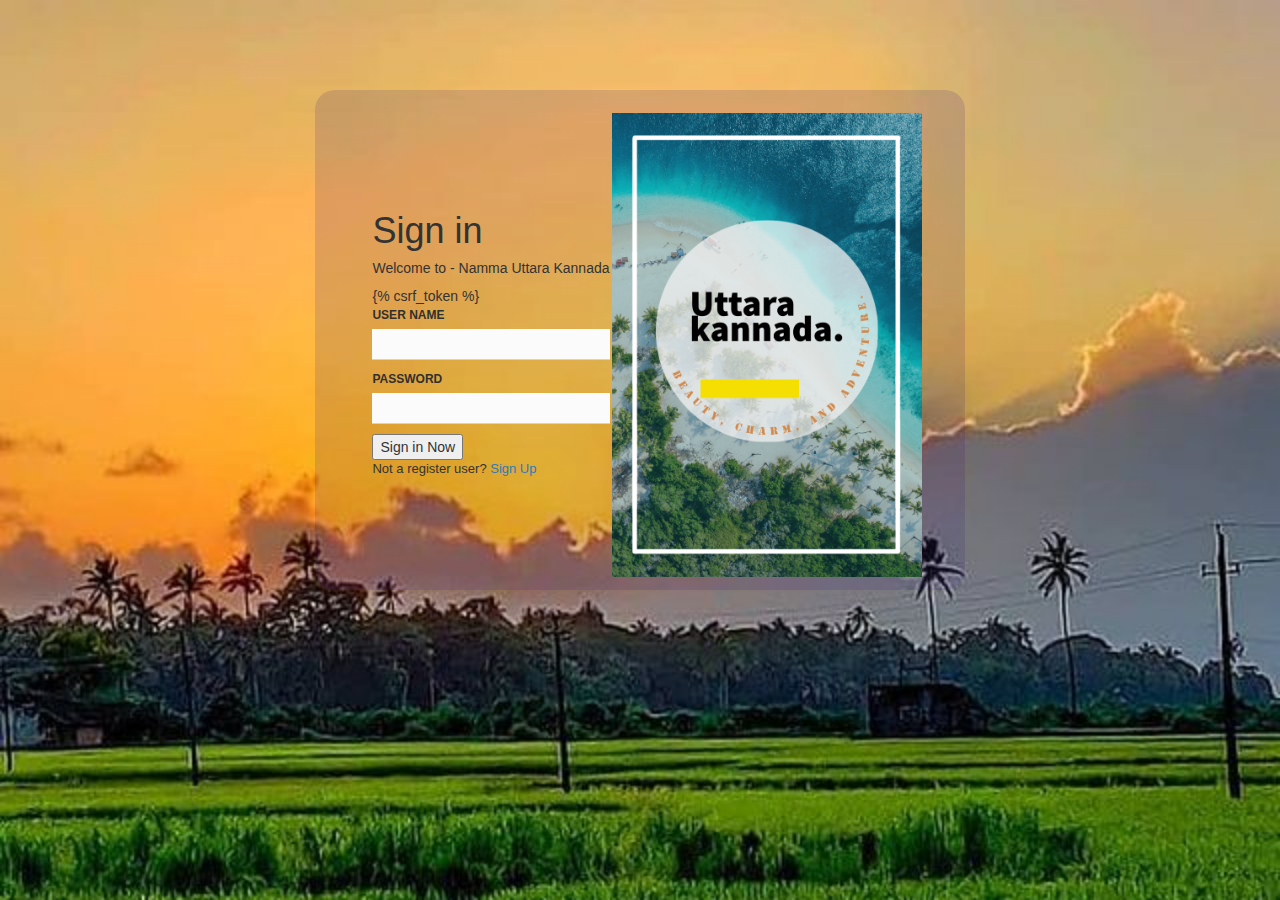
<file: templates/sign_in.html>
<!DOCTYPE html>
<html lang="en">
<head>
    <meta charset="UTF-8">
    <meta http-equiv="X-UA-Compatible" content="IE=edge">
    <meta name="viewport" content="width=device-width, initial-scale=1.0">
    <!-- Font Awesome icones CDN Link -->
    <link rel="stylesheet" href="https://pro.fontawesome.com/releases/v5.10.0/css/all.css"
          integrity="sha384-AYmEC3Yw5cVb3ZcuHtOA93w35dYTsvhLPVnYs9eStHfGJvOvKxVfELGroGkvsg+p" crossorigin="anonymous"/>
    <title>Sign In</title>
    <!-- Linking css code file -->
    <link rel="stylesheet" href="/static/CSS/sign.css">
    <link type="text/css" rel="stylesheet" href="/static/CSS/MainStyle.css"/>
</head>
<body style="background-image: url('/static/images/hosgadde.jpg');">
<form action="/signin" method="post">
    <div class="container" style="border-radius: 20px;background-color: rgba(40, 18, 126, 0.144);">
        <div class="fab">
            <h1>Sign in</h1>
            <h5>Welcome to - Namma Uttara Kannada</h5>
            <form action="/signin" method="post">
                {% csrf_token %}
                <div>
                    <p><label>User Name</label></p>
                    <input type="text" id="userName" name="userName">
                </div>
                <div>
                    <p><label>Password</label></p>
                    <input type="password" id="password" name="password">
                </div>
                <button type="submit" >Sign in Now</button>
            </form>
            <p>Not a register user? <a href="/signup">Sign Up</a></p>
        </div>
        <div class="section1; section2" style="border-radius: 10px;">
            <img src="/static/images/My%20project-1.png">
        </div>
    </div>
</body>
</html>
</file>
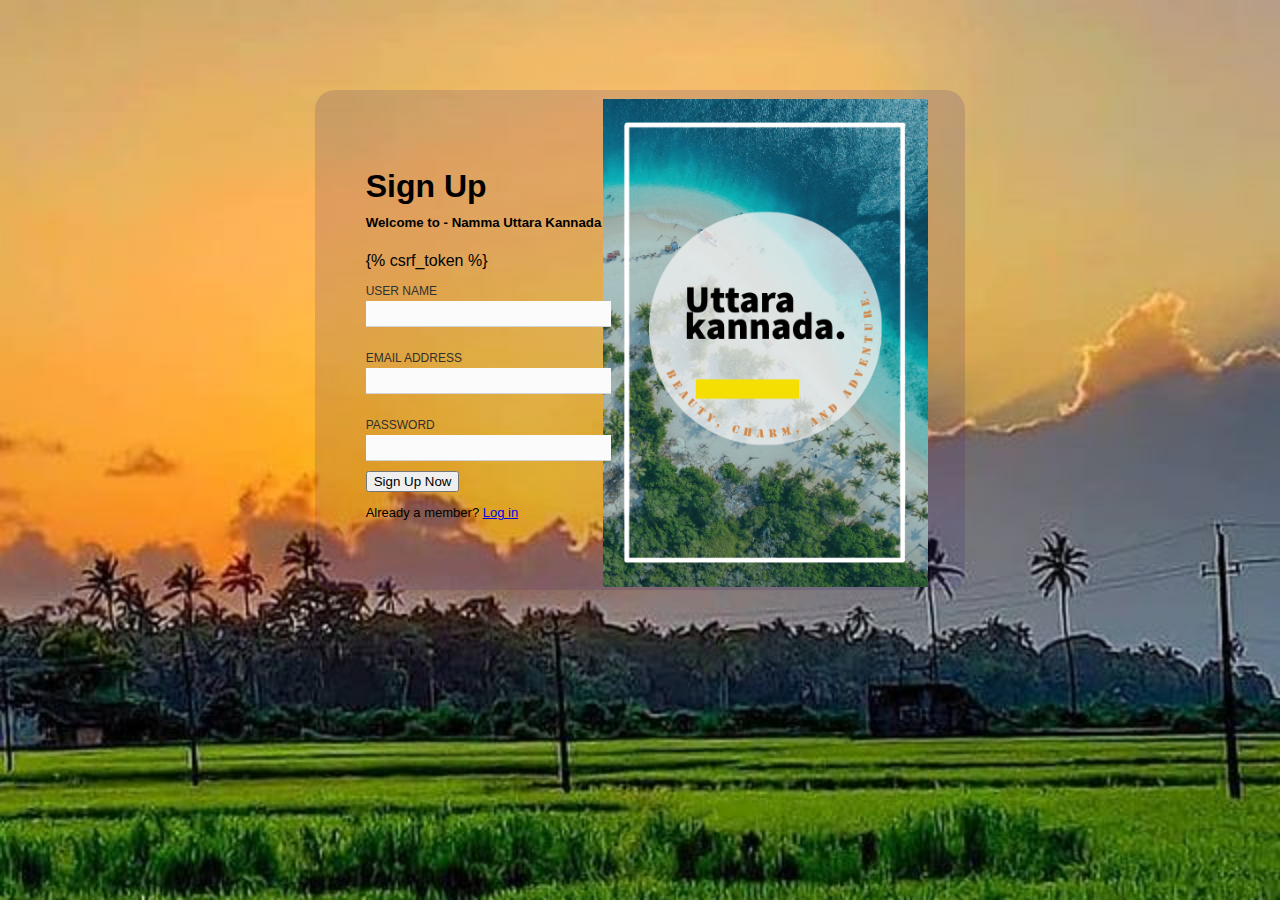
<file: templates/sign_up.html>
<!DOCTYPE html>
<html lang="en">
<head>
    <meta charset="UTF-8">
    <meta http-equiv="X-UA-Compatible" content="IE=edge">
    <meta name="viewport" content="width=device-width, initial-scale=1.0">
    <!-- Font Awesome 5 CDN link to add icones -->
    <link rel="stylesheet" href="https://pro.fontawesome.com/releases/v5.10.0/css/all.css"
          integrity="sha384-AYmEC3Yw5cVb3ZcuHtOA93w35dYTsvhLPVnYs9eStHfGJvOvKxVfELGroGkvsg+p" crossorigin="anonymous"/>
    <title>Sign Up</title>
    <!-- Linking .css file with HTML page -->
    <link rel="stylesheet" href="/static/CSS/sign.css">
</head>
<body style="background-image: url('/static/images/hosgadde.jpg');">
<div class="container" style="border-radius: 20px;background-color: rgba(40, 18, 126, 0.144);">
    <!-- Left section of signup form -->
    <div class="fab">
        <h1>Sign Up</h1>
        <h5>Welcome to - Namma Uttara Kannada</h5>
        <form action="/signup" method="post">
            {% csrf_token %}
            <div>
                <p><label for="userNmae">User Name</label></p>
                <input type="text" id="userName" name="userName">
            </div>
            <div>
                <p><label for="email">Email Address</label></p>
                <input type="email" id="email" name="email">
            </div>
            <div>
                <p><label for="password">Password</label></p>
                <input type="password" id="password" name="password">
            </div>
            <button type="submit">Sign Up Now</button>
        </form>
        <p>Already a member? <a href="/signin">Log in</a></p>
    </div>
    <!-- Right section of the form containing image -->
    <div class="section1; section2">
        <img src="/static/images/My%20project-1.png">
    </div>
</div>
</body>
</html>
</file>
<file: static/CSS/sign.css>
body{
    margin: 0px;
    padding: 0px;
    box-sizing: border-box;
    font-family: sans-serif;
    background-size: cover;
    background-attachment: fixed;
    background-image: url('/static/images/hosgadde.jpg');
}

.container{
    justify-content: center;
    align-items: center;
    margin: 0 auto;
    max-width: 650px;
    height: 500px;
    margin-top: 90px;
    background-color: #FBFBFB;
    display: flex;
}
.section1{
    width: 40%;
    padding-left: 50px;
}
.section2{
    width: 50%;
}
.section2 > img{
    width: 100%;
    height: 100%;
    margin: 10px 0px 0px 8px;
}
h5{
    margin-top: -12px;
}
label{
    text-transform: uppercase;
    font-size: 12px;
    color: rgb(48, 48, 48);
}
input{
    border: none;
    width: 100%;
    border-bottom: 1px solid lightgray;
    background-color: #FBFBFB;
    position: relative;
    top: -10px;
    padding: 5px;
}
input:focus {
    outline: none !important;
    border-bottom: 1px solid red;
    font-size: 14px;
    font-weight: bold;
}
#password:focus{
    color: red;
    font-size: 16px;
    font-weight: bold;
}
#btn{
    border: none;
    background-color: red;
    border-radius: 20px;
    padding: 10px;
    color: white;
    width: 120px;
    margin-top: 15px;
}
p{
    font-size: small;
}
.line{
    border-bottom: 1px solid lightgray;
    width: 100%;
    margin-top: 50px;
}
.fab{
    position: relative;
    left: 6px;
}
.fb > .fab {
    position:relative;
    left: 8px;
}
h6{
    position:relative;
    top: -8px;
    font-size: 12px;
}
.icon:hover, #btn:hover{
    box-shadow: 0 0 25px rgba(8, 8, 8, 0.2);
    background-color: rgb(182, 49, 93);
}
</file>
